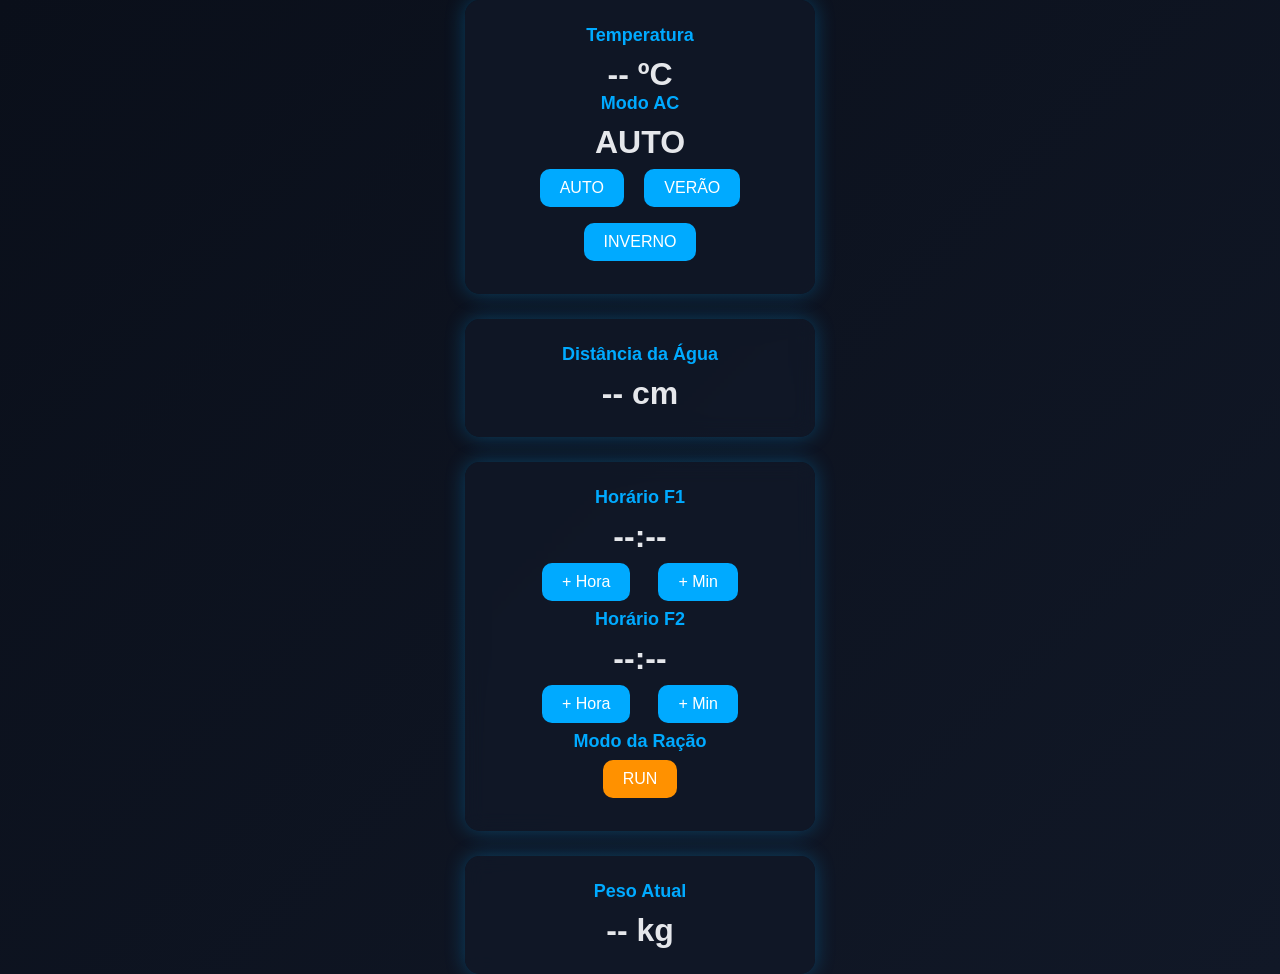
<file: dashboard.html>
<!DOCTYPE html>
<html lang="pt">
<head>
    <meta charset="UTF-8">
    <title>DogHouse Inteligente</title>
    <link rel="stylesheet" href="style.css">
    <script defer src="dashboard.js"></script>
</head>

<body>

    <div class="container">

        <!-- PAINEL DO AR CONDICIONADO -->
        <div class="panel">
            <h3>Temperatura</h3>
            <h2 id="temp">-- ºC</h2>

            <h3>Modo AC</h3>
            <h2 id="modoAtual">AUTO</h2>

            <div class="botoes-modo">
                <button onclick="mudarModoAC('AUTO')">AUTO</button>
                <button onclick="mudarModoAC('VERAO')">VERÃO</button>
                <button onclick="mudarModoAC('INVERNO')">INVERNO</button>
            </div>
        </div>

        <!-- PAINEL DO BEBEDOURO -->
        <div class="panel">
            <h3>Distância da Água</h3>
            <h2 id="agua">-- cm</h2>
        </div>

        <!-- PAINEL DA RAÇÃO -->
        <div class="panel">
            <h3>Horário F1</h3>
            <h2 id="f1hora">--:--</h2>

            <div class="linha-botoes">
                <button class="btn-hora" onclick="alterarHora('F1','HORA')">+ Hora</button>
                <button class="btn-min" onclick="alterarHora('F1','MIN')">+ Min</button>
            </div>

            <h3>Horário F2</h3>
            <h2 id="f2hora">--:--</h2>

            <div class="linha-botoes">
                <button class="btn-hora" onclick="alterarHora('F2','HORA')">+ Hora</button>
                <button class="btn-min" onclick="alterarHora('F2','MIN')">+ Min</button>
            </div>

            <h3>Modo da Ração</h3>
            <button class="btn-run" onclick="mudarModoRacao()">RUN</button>
        </div>

        <!-- PESO -->
        <div class="panel">
            <h3>Peso Atual</h3>
            <h2 id="pesoValor">-- kg</h2>
        </div>

    </div>

</body>
</html>
</file>
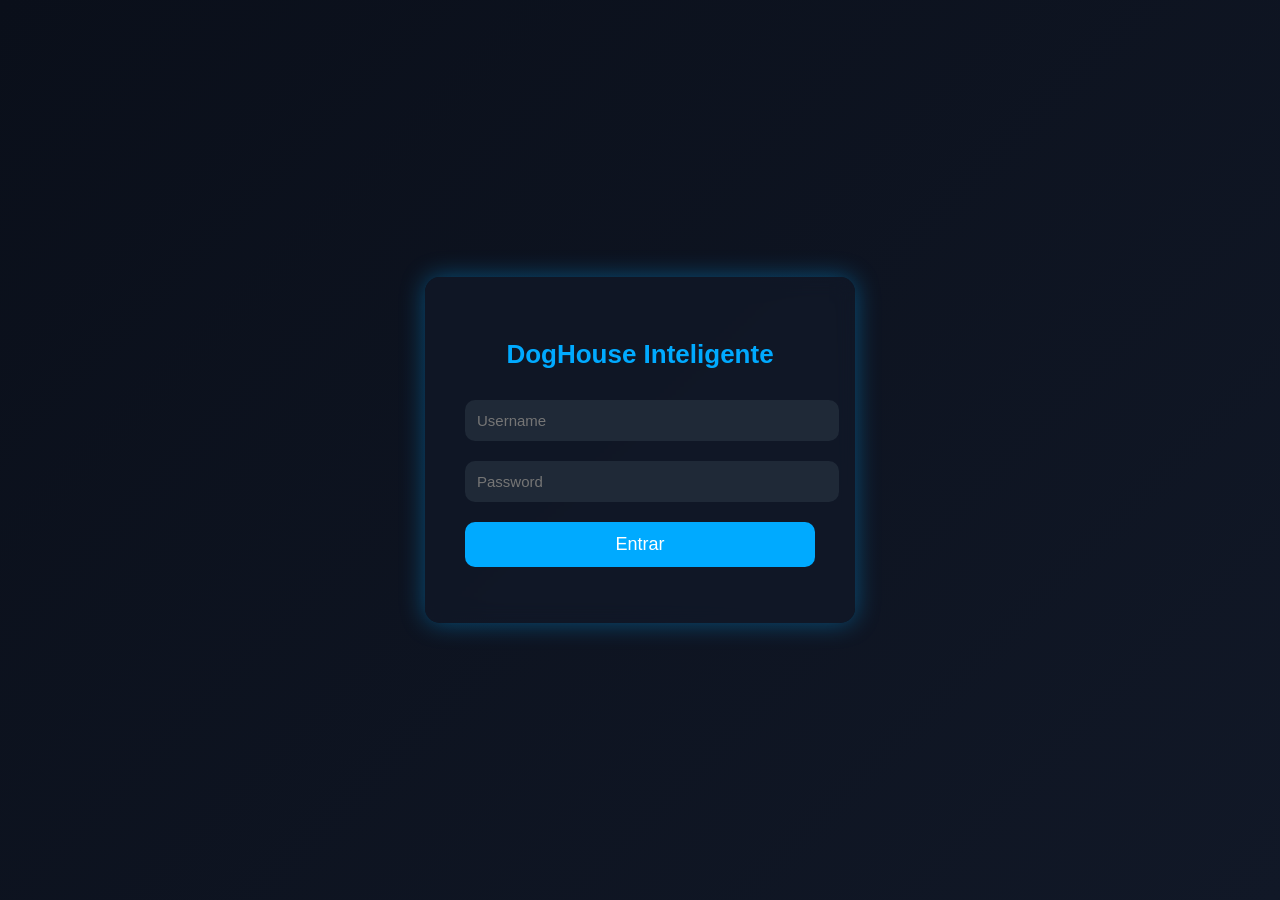
<file: login.html>
<!DOCTYPE html>
<html>
<head>
  <meta charset="UTF-8">
  <title>Login - DogHouse</title>
  <link rel="stylesheet" href="style.css">
</head>
<body>

<div class="login-box">
  <h2>DogHouse Inteligente</h2>

  <input id="user" type="text" placeholder="Username">
  <input id="pass" type="password" placeholder="Password">

  <button onclick="login()">Entrar</button>

  <p id="error"></p>
</div>

<script src="login.js"></script>
</body>
</html>
</file>
<file: style.css>
/* ======== ESTILO GERAL ======== */
body {
    margin: 0;
    padding: 0;
    background: linear-gradient(135deg, #0a0f1a, #111827);
    color: #e5e7eb;
    font-family: "Poppins", Arial, sans-serif;
    display: flex;
    justify-content: center;
    align-items: center;
    min-height: 100vh;
}

/* ======== LOGIN ======== */
.login-box {
    background: rgba(17, 24, 39, 0.85);
    padding: 40px;
    width: 350px;
    border-radius: 15px;
    box-shadow: 0 0 25px rgba(0, 170, 255, 0.4);
    backdrop-filter: blur(10px);
    text-align: center;
}

.login-box h2 {
    margin-bottom: 20px;
    color: #00aaff;
    font-size: 26px;
}

.login-box input {
    width: 100%;
    padding: 12px;
    margin: 10px 0;
    border-radius: 10px;
    border: none;
    outline: none;
    background: #1f2937;
    color: white;
    font-size: 15px;
}

.login-box button {
    width: 100%;
    padding: 12px;
    margin-top: 10px;
    border-radius: 10px;
    border: none;
    background: #00aaff;
    color: white;
    font-size: 18px;
    cursor: pointer;
    transition: 0.2s;
}

.login-box button:hover {
    background: #0088cc;
}

#error {
    margin-top: 10px;
    color: #ff4d4d;
}

/* ======== DASHBOARD ======== */
.container {
    display: flex;
    flex-direction: column;
    gap: 25px;
    width: 350px;
}

.panel {
    background: rgba(17, 24, 39, 0.85);
    padding: 25px;
    border-radius: 15px;
    box-shadow: 0 0 20px rgba(0, 170, 255, 0.3);
    backdrop-filter: blur(10px);
    text-align: center;
}

.panel h3 {
    margin: 0;
    font-size: 18px;
    color: #00aaff;
}

.panel h2 {
    margin: 10px 0 0;
    font-size: 32px;
    font-weight: bold;
}

/* ======== BOTÕES ======== */
.botoes-modo button,
.btn-hora,
.btn-min,
.btn-run {
    padding: 10px 20px;
    margin: 8px;
    border-radius: 10px;
    border: none;
    background: #00aaff;
    color: white;
    font-size: 16px;
    cursor: pointer;
    transition: 0.2s;
}

.botoes-modo button:hover,
.btn-hora:hover,
.btn-min:hover,
.btn-run:hover {
    background: #0088cc;
}

.btn-run {
    background: #ff9100;
}

.btn-run:hover {
    background: #e67e00;
}

.linha-botoes {
    display: flex;
    justify-content: center;
    gap: 12px;
}
</file>
